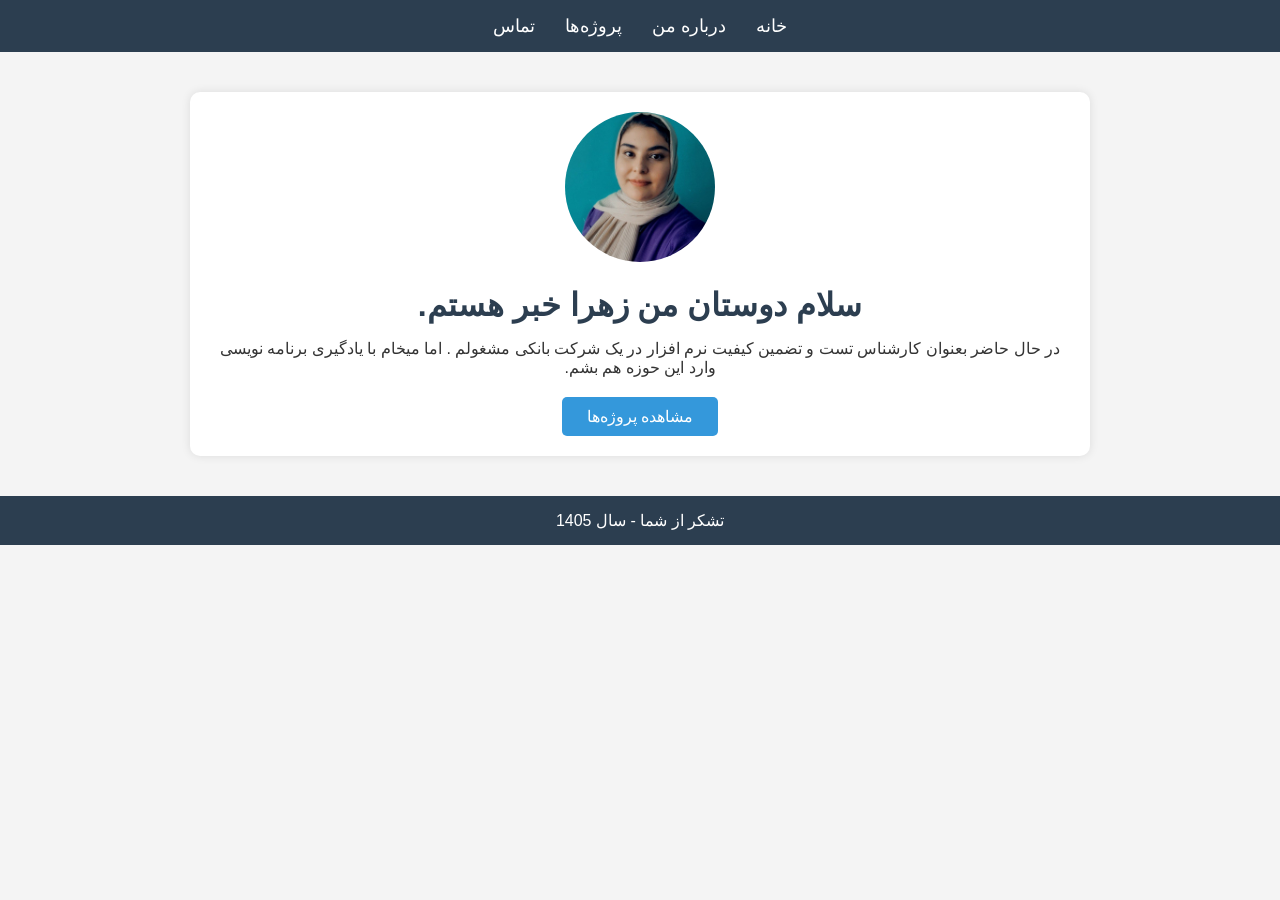
<file: index.html>
<!DOCTYPE html>
<html lang="fa" dir="rtl">
<head>
    <meta charset="UTF-8">
    <meta name="viewport" content="width=device-width, initial-scale=1.0">
    <title> My Portfolio </title>
    <link rel="stylesheet" href="css/style.css">
</head>
<body>
    <header>
        <nav>
            <ul>
                <li><a href="index.html">خانه</a></li>
                <li><a href="about.html">درباره من</a></li>
                <li><a href="project.html">پروژه‌ها</a></li>
                <li><a href="contact.html">تماس</a></li>
            </ul>
        </nav>
    </header>

    <main>
        <img src="images/profile.jpg" alt=" profile picture" class="profile-img">
        <h1>سلام دوستان من زهرا خبر هستم.</h1>
        <p> در حال حاضر بعنوان کارشناس تست و تضمین کیفیت نرم افزار در یک شرکت بانکی مشغولم . اما میخام با یادگیری برنامه نویسی وارد این حوزه هم بشم.    </p>
        <a href="project.html" class="btn">مشاهده پروژه‌ها</a>
    </main>

    <footer>
        <p>تشکر از شما - سال 1405</p>
    </footer>
</body>
</html>
</file>
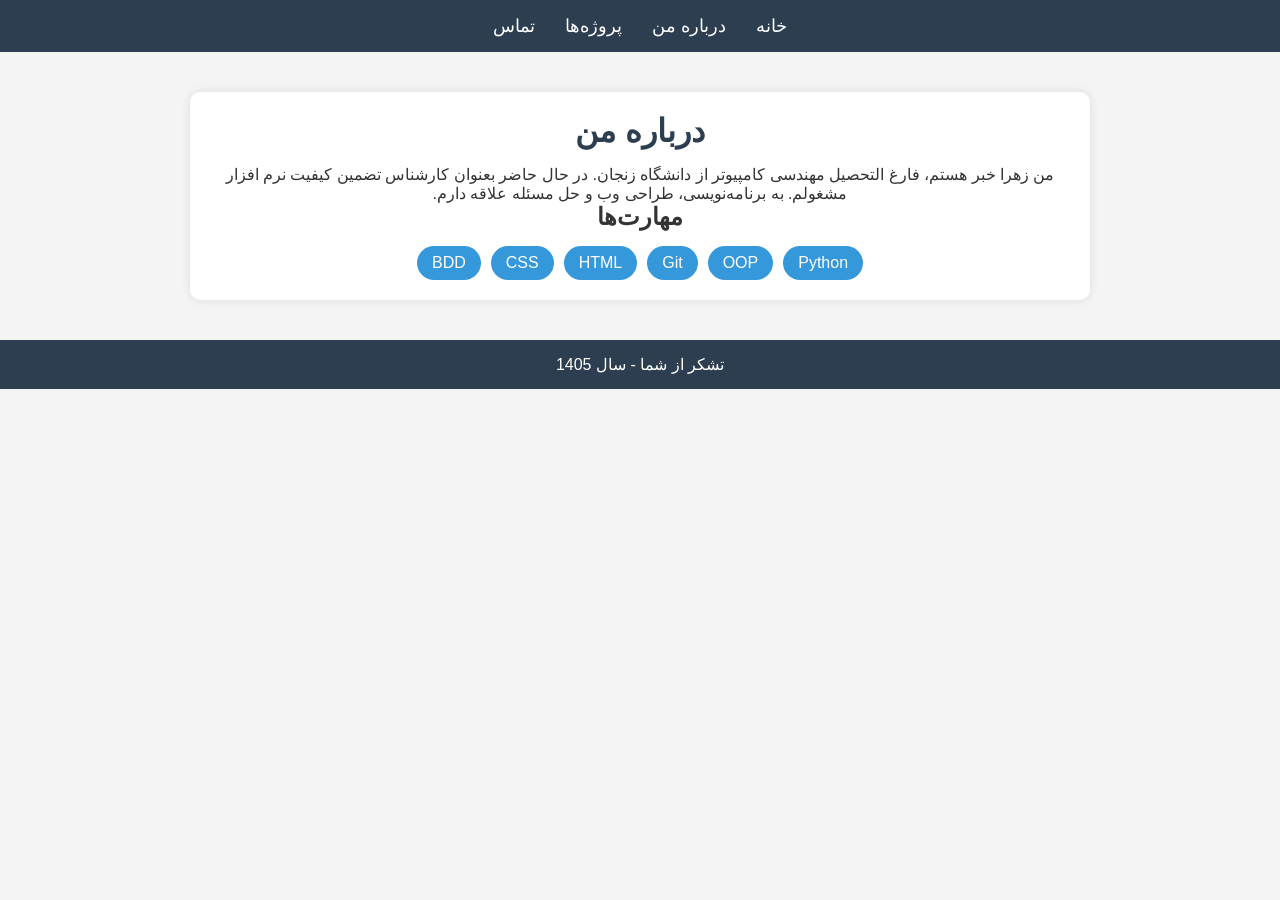
<file: about.html>
<!DOCTYPE html>
<html lang="fa" dir="rtl">
<head>
    <meta charset="UTF-8">
    <meta name="viewport" content="width=device-width, initial-scale=1.0">
    <title>درباره من</title>
    <link rel="stylesheet" href="css/style.css">
</head>
<body>
    <header>
        <nav>
            <ul>
                <li><a href="index.html">خانه</a></li>
                <li><a href="about.html">درباره من</a></li>
                <li><a href="project.html">پروژه‌ها</a></li>
                <li><a href="contact.html">تماس</a></li>
            </ul>
        </nav>
    </header>

    <main>
        <h1>درباره من</h1>
        <p>
            من زهرا خبر هستم، فارغ التحصیل مهندسی کامپیوتر از دانشگاه زنجان.
            در حال حاضر بعنوان کارشناس تضمین کیفیت نرم افزار مشغولم.
            به برنامه‌نویسی، طراحی وب و حل مسئله علاقه دارم.
        </p>

        <h2>مهارت‌ها</h2>
        <ul class="skills">
            <li>Python</li>
            <li>OOP</li>
            <li>Git</li>
            <li>HTML</li>
            <li>CSS</li>
            <li>BDD</li>
        </ul>
    </main>

    <footer>
        <p>تشکر از شما - سال 1405</p>
    </footer>
</body>
</html>
</file>
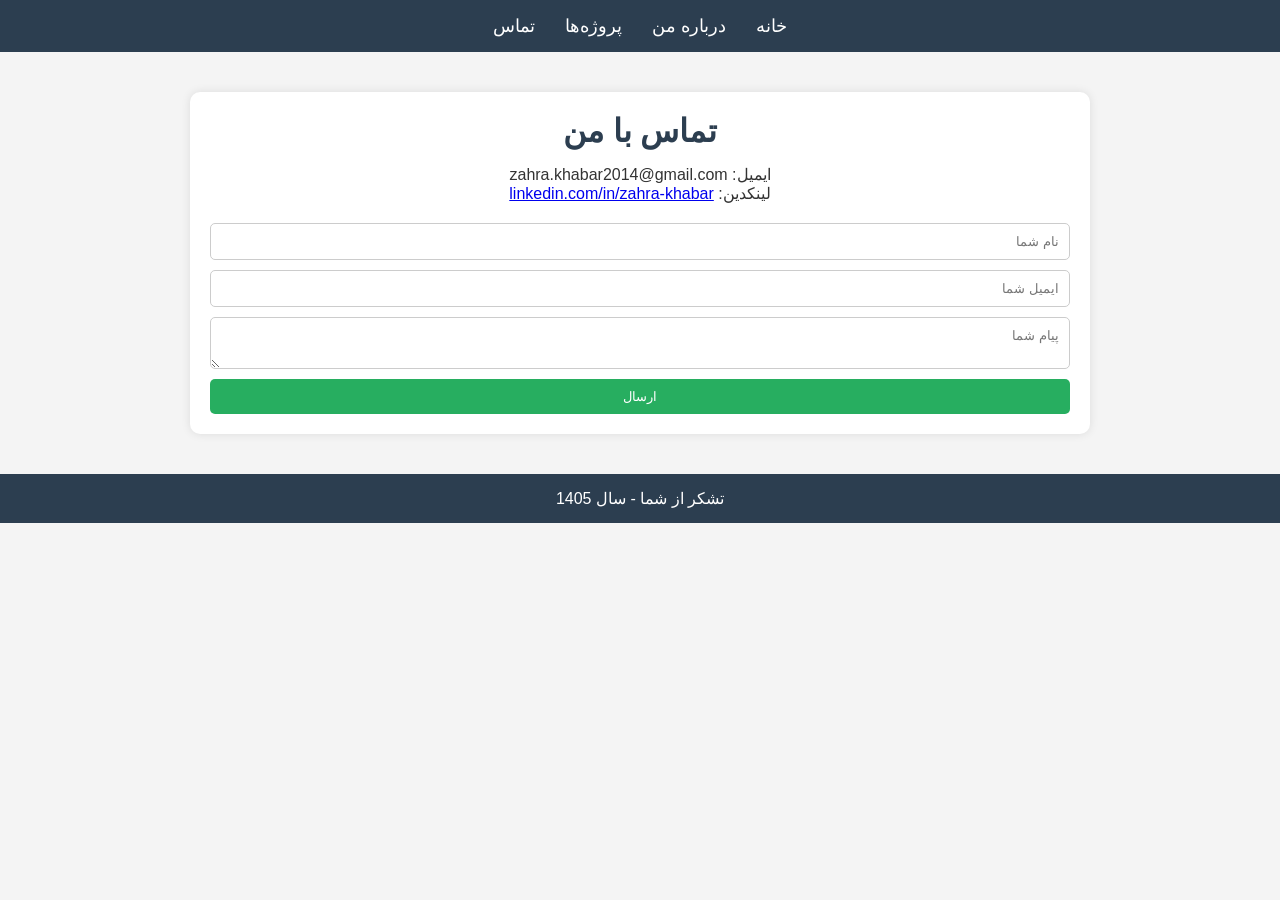
<file: contact.html>
<!DOCTYPE html>
<html lang="fa" dir="rtl">
<head>
    <meta charset="UTF-8">
    <meta name="viewport" content="width=device-width, initial-scale=1.0">
    <title>تماس با من</title>
    <link rel="stylesheet" href="css/style.css">
</head>
<body>
    <header>
        <nav>
            <ul>
                <li><a href="index.html">خانه</a></li>
                <li><a href="about.html">درباره من</a></li>
                <li><a href="project.html">پروژه‌ها</a></li>
                <li><a href="contact.html">تماس</a></li>
            </ul>
        </nav>
    </header>

    <main>
        <h1>تماس با من</h1>
        <p>ایمیل: zahra.khabar2014@gmail.com</p>
        <p>لینکدین: <a href="https://linkedin.com/in/zahra-khabar" target="_blank">linkedin.com/in/zahra-khabar</a></p>

        <form>
            <input type="text" placeholder="نام شما" required>
            <input type="email" placeholder="ایمیل شما" required>
            <textarea placeholder="پیام شما" required></textarea>
            <button type="submit">ارسال</button>
        </form>
    </main>

    <footer>
        <p>تشکر از شما - سال 1405</p>
    </footer>
</body>
</html>
</file>
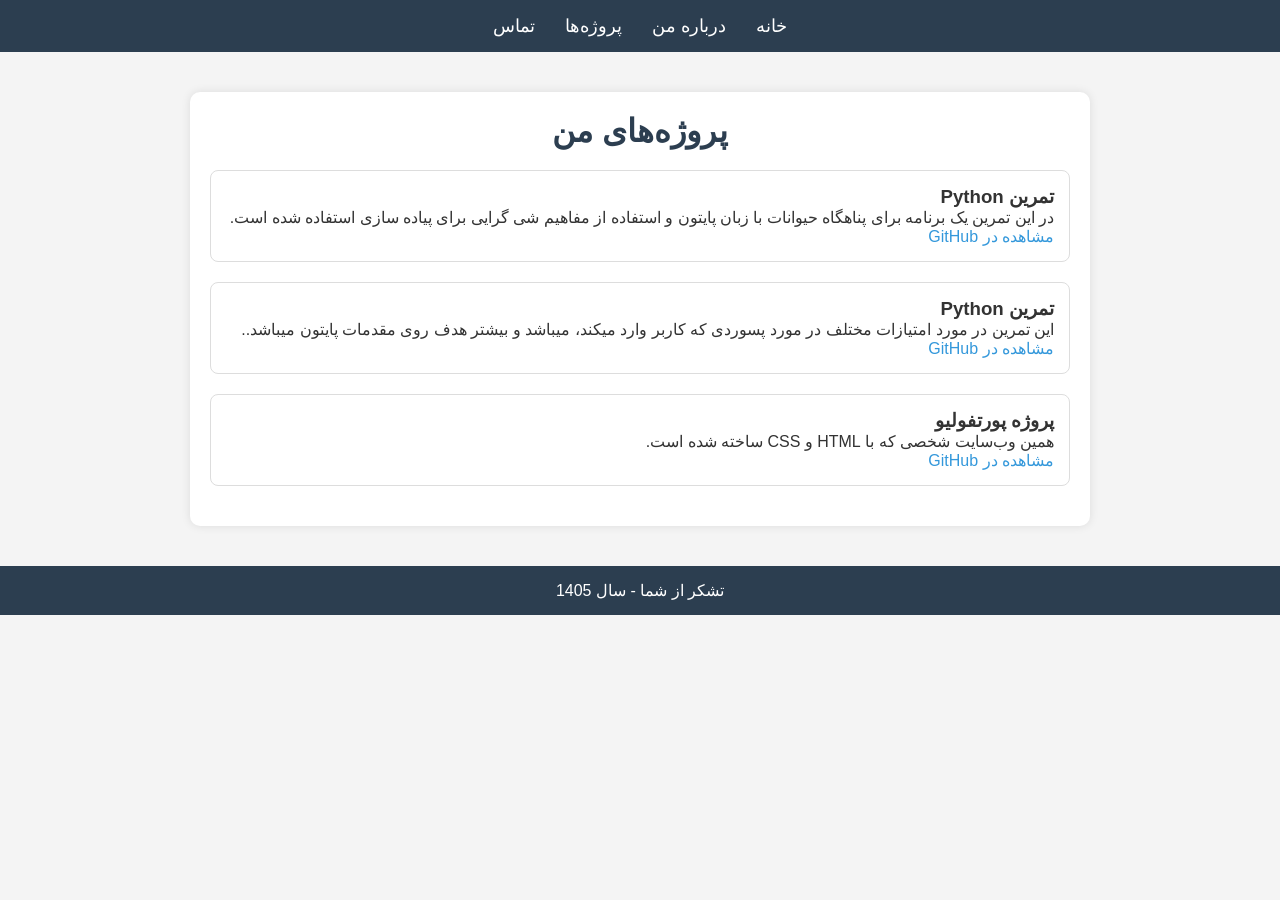
<file: project.html>
<!DOCTYPE html>
<html lang="fa" dir="rtl">
<head>
    <meta charset="UTF-8">
    <meta name="viewport" content="width=device-width, initial-scale=1.0">
    <title>پروژه‌ها</title>
    <link rel="stylesheet" href="css/style.css">
</head>
<body>
    <header>
        <nav>
            <ul>
                <li><a href="index.html">خانه</a></li>
                <li><a href="about.html">درباره من</a></li>
                <li><a href="project.html">پروژه‌ها</a></li>
                <li><a href="contact.html">تماس</a></li>
            </ul>
        </nav>
    </header>

    <main>
        <h1>پروژه‌های من</h1>

        <div class="project-card">
            <h3> تمرین Python</h3>
            <p>در این تمرین یک برنامه برای پناهگاه حیوانات با زبان پایتون و استفاده از مفاهیم شی گرایی برای پیاده سازی استفاده شده است.</p>
            <a href="https://github.com/zahra-khabar/petShelter" target="_blank">مشاهده در GitHub</a>
        </div>

        <div class="project-card">
            <h3>تمرین Python</h3>
            <p>این تمرین در مورد امتیازات مختلف در مورد پسوردی که کاربر وارد میکند، میباشد و بیشتر هدف روی مقدمات پایتون میباشد..</p>
            <a href="https://github.com/zahra-khabar/python-exercise1" target="_blank">مشاهده در GitHub</a>
        </div>

        <div class="project-card">
            <h3>پروژه پورتفولیو</h3>
            <p>همین وب‌سایت شخصی که با HTML و CSS ساخته شده است.</p>
            <a href="https://github.com/zahra-khabar/simple-portfolio" target="_blank">مشاهده در GitHub</a>
        </div>
    </main>

    <footer>
        <p>تشکر از شما - سال 1405</p>
    </footer>
</body>
</html>
</file>
<file: css/style.css>
* {
    margin: 0;
    padding: 0;
    box-sizing: border-box;
    font-family: Tahoma, sans-serif;
}

body {
    background-color: #f4f4f4;
    color: #333;
    direction: rtl;
}

header {
    background-color: #2c3e50;
    padding: 15px 0;
}

nav ul {
    display: flex;
    justify-content: center;
    list-style: none;
    gap: 30px;
}

nav a {
    color: white;
    text-decoration: none;
    font-size: 18px;
}

nav a:hover {
    color: #f1c40f;
}

main {
    max-width: 900px;
    margin: 40px auto;
    padding: 20px;
    background: white;
    border-radius: 10px;
    box-shadow: 0 0 10px rgba(0,0,0,0.1);
    text-align: center;
}

.profile-img {
    width: 150px;
    height: 150px;
    border-radius: 50%;
    object-fit: cover;
    margin-bottom: 20px;
}

h1 {
    margin-bottom: 15px;
    color: #2c3e50;
}

.btn {
    display: inline-block;
    margin-top: 20px;
    padding: 10px 25px;
    background-color: #3498db;
    color: white;
    text-decoration: none;
    border-radius: 5px;
}

.btn:hover {
    background-color: #2980b9;
}

.skills {
    display: flex;
    flex-wrap: wrap;
    justify-content: center;
    gap: 10px;
    list-style: none;
    margin-top: 15px;
}

.skills li {
    background: #3498db;
    color: white;
    padding: 8px 15px;
    border-radius: 20px;
}

.project-card {
    border: 1px solid #ddd;
    border-radius: 8px;
    padding: 15px;
    margin: 20px 0;
    text-align: right;
}

.project-card img {
    width: 100%;
    max-height: 200px;
    object-fit: cover;
    border-radius: 5px;
}

.project-card a {
    color: #3498db;
    text-decoration: none;
}

form {
    display: flex;
    flex-direction: column;
    gap: 10px;
    margin-top: 20px;
}

form input, form textarea {
    padding: 10px;
    border: 1px solid #ccc;
    border-radius: 5px;
}

form button {
    padding: 10px;
    background-color: #27ae60;
    color: white;
    border: none;
    border-radius: 5px;
    cursor: pointer;
}

footer {
    text-align: center;
    padding: 15px;
    background-color: #2c3e50;
    color: white;
    margin-top: 40px;
}

/* Responsive*/
@media (max-width: 600px) {
    nav ul {
        flex-direction: column;
        align-items: center;
        gap: 10px;
    }

    main {
        margin: 20px 10px;
        padding: 15px;
    }

    h1 {
        font-size: 22px;
    }

    .profile-img {
        width: 120px;
        height: 120px;
    }

    .project-card img {
        max-height: 150px;
    }
}
</file>
